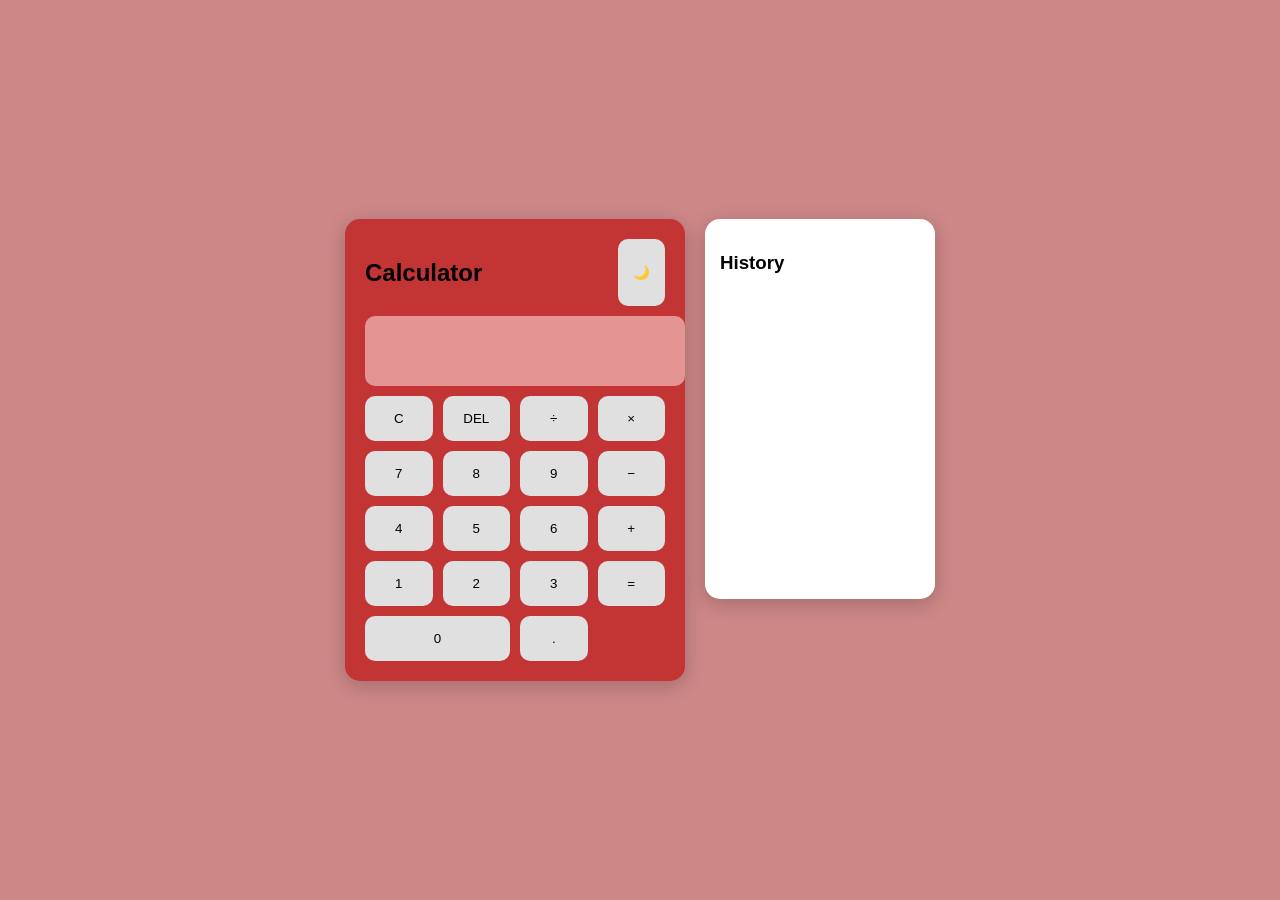
<file: calculator/html/index.html>
<!DOCTYPE html>
<html lang="en">
<head>
    <meta charset="UTF-8">
    <meta name="viewport" content="width=device-width, initial-scale=1.0">
    <title>Advanced Calculator</title>
    <link rel="stylesheet" href="../css/style.css">
</head>
<body>

<div class="container">

    <div class="calculator">

        <!-- Top -->
        <div class="top">
            <h2>Calculator</h2>
            <button id="toggle">🌙</button>
        </div>

        <!-- Display -->
        <input type="text" id="display" disabled>

        <!-- Buttons -->
        <div class="buttons">
            <button onclick="clearDisplay()">C</button>
            <button onclick="deleteLast()">DEL</button>
            <button onclick="appendValue('/')">÷</button>
            <button onclick="appendValue('*')">×</button>

            <button onclick="appendValue('7')">7</button>
            <button onclick="appendValue('8')">8</button>
            <button onclick="appendValue('9')">9</button>
            <button onclick="appendValue('-')">−</button>

            <button onclick="appendValue('4')">4</button>
            <button onclick="appendValue('5')">5</button>
            <button onclick="appendValue('6')">6</button>
            <button onclick="appendValue('+')">+</button>

            <button onclick="appendValue('1')">1</button>
            <button onclick="appendValue('2')">2</button>
            <button onclick="appendValue('3')">3</button>
            <button onclick="calculate()">=</button>

            <button class="zero" onclick="appendValue('0')">0</button>
            <button onclick="appendValue('.')">.</button>
        </div>

    </div>

    <!-- History -->
    <div class="history">
        <h3>History</h3>
        <ul id="historyList"></ul>
    </div>

</div>

<script src="../js/script.js"></script>
</body>
</html>
</file>
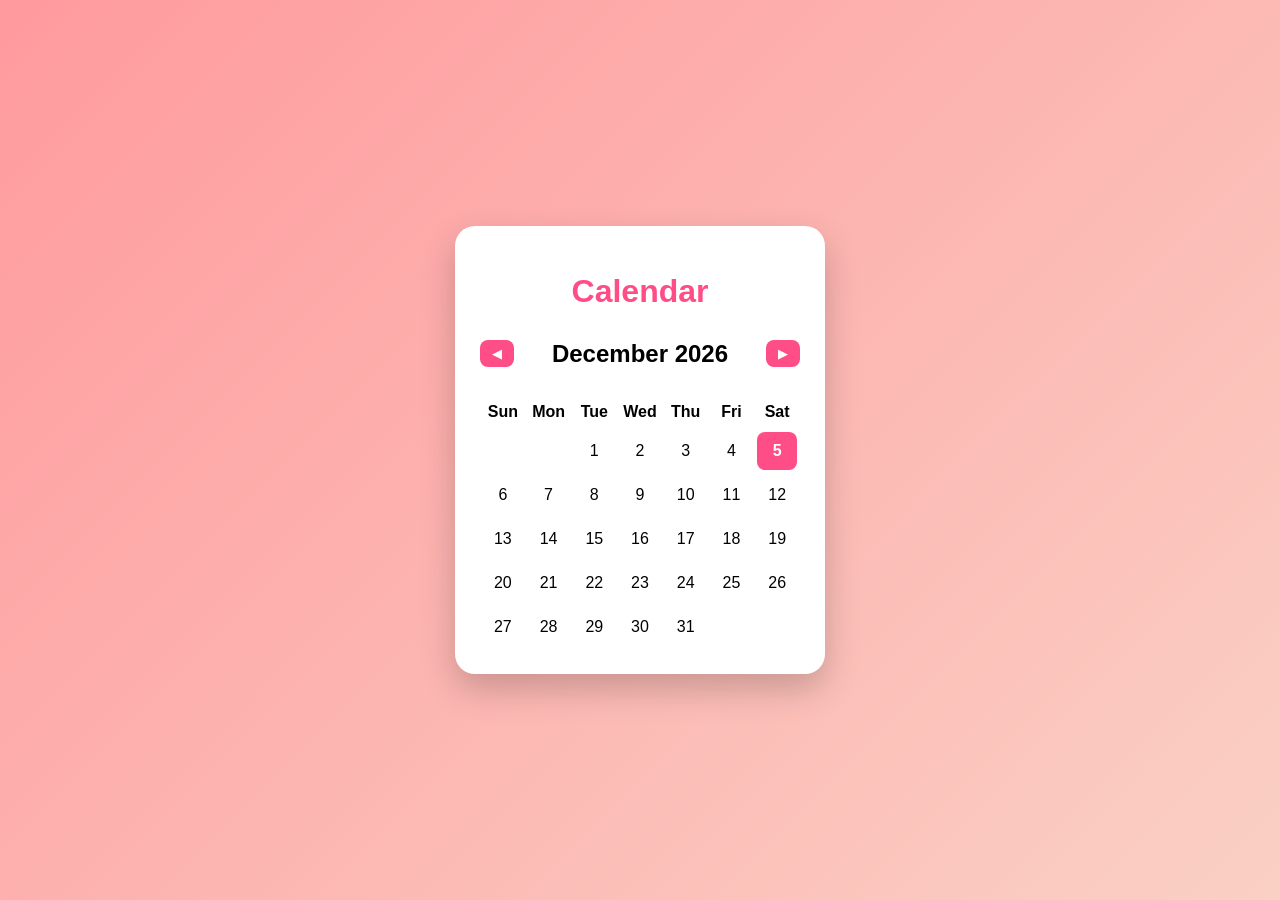
<file: calender/html/index.html>
<!DOCTYPE html>
<html lang="en">
<head>
    <meta charset="UTF-8">
    <meta name="viewport" content="width=device-width, initial-scale=1.0">
    <title>Calendar</title>
    <link rel="stylesheet" href="../css/style.css">
</head>
<body>

<div class="container">
    <h1>Calendar</h1>

    <div class="calendar">
        <div class="header">
            <button id="prev">◀</button>
            <h2 id="monthYear"></h2>
            <button id="next">▶</button>
        </div>

        <div class="days">
            <div>Sun</div><div>Mon</div><div>Tue</div>
            <div>Wed</div><div>Thu</div><div>Fri</div><div>Sat</div>
        </div>

        <div class="dates" id="dates"></div>
    </div>
</div>

<script src="../js/script.js"></script>
</body>
</html>
</file>
<file: calculator/css/style.css>
body {
    margin: 0;
    font-family: Arial;
    display: flex;
    justify-content: center;
    align-items: center;
    height: 100vh;
    background: #cd8787;
}

/* Layout */
.container {
    display: flex;
    gap: 20px;
}

/* Calculator */
.calculator {
    background: rgb(195, 52, 52);
    padding: 20px;
    border-radius: 15px;
    width: 300px;
    box-shadow: 0 5px 20px rgba(0,0,0,0.2);
}

.top {
    display: flex;
    justify-content: space-between;
}

#display {
    width: 100%;
    height: 50px;
    margin: 10px 0;
    text-align: right;
    font-size: 20px;
    border-radius: 10px;
    border: none;
    background: #e59494;
    padding: 10px;
}

/* Buttons */
.buttons {
    display: grid;
    grid-template-columns: repeat(4, 1fr);
    gap: 10px;
}

button {
    padding: 15px;
    border: none;
    border-radius: 10px;
    background: #e0e0e0;
    cursor: pointer;
}

button:hover {
    background: #d1d1d1;
}

.zero {
    grid-column: span 2;
}

/* History */
.history {
    background: white;
    padding: 15px;
    border-radius: 15px;
    width: 200px;
    height: 350px;
    overflow-y: auto;
    box-shadow: 0 5px 20px rgba(0,0,0,0.2);
}

.history ul {
    list-style: none;
    padding: 0;
}

.history li {
    padding: 5px;
    border-bottom: 1px solid #ddd;
}

/* Dark mode */
.dark {
    background: #1e1e1e;
    color: white;
}

.dark .calculator,
.dark .history {
    background: #2c2c2c;
}

.dark #display {
    background: #444;
    color: white;
}

.dark button {
    background: #555;
    color: white;
}
</file>
<file: calender/css/style.css>
body {
    margin: 0;
    font-family: 'Segoe UI', sans-serif;
    background: linear-gradient(135deg, #ff9a9e, #fad0c4);
    display: flex;
    justify-content: center;
    align-items: center;
    height: 100vh;
}

/* Card */
.container {
    background: #fff;
    padding: 25px;
    border-radius: 20px;
    box-shadow: 0 15px 35px rgba(0,0,0,0.2);
    text-align: center;
    width: 320px;
    animation: fadeIn 0.6s ease;
}

/* Title */
h1 {
    color: #ff4d88;
    margin-bottom: 10px;
}

/* Header */
.header {
    display: flex;
    justify-content: space-between;
    align-items: center;
}

.header button {
    background: #ff4d88;
    border: none;
    color: white;
    padding: 6px 12px;
    border-radius: 8px;
    cursor: pointer;
    transition: 0.3s;
}

.header button:hover {
    transform: scale(1.1);
    background: #e6005c;
}

/* Days */
.days {
    display: grid;
    grid-template-columns: repeat(7, 1fr);
    margin-top: 15px;
    font-weight: bold;
}

/* Dates grid */
.dates {
    display: grid;
    grid-template-columns: repeat(7, 1fr);
    margin-top: 8px;
}

/* Each date */
.dates div {
    padding: 10px;
    margin: 3px;
    border-radius: 8px;
    transition: 0.2s;
    cursor: pointer;
}

/* Hover */
.dates div:hover {
    background: #ffe4ef;
    transform: scale(1.05);
}

/* Today */
.today {
    background: #ff4d88;
    color: white;
    font-weight: bold;
}

/* Animation */
@keyframes fadeIn {
    from {opacity: 0; transform: translateY(20px);}
    to {opacity: 1; transform: translateY(0);}
}
</file>
